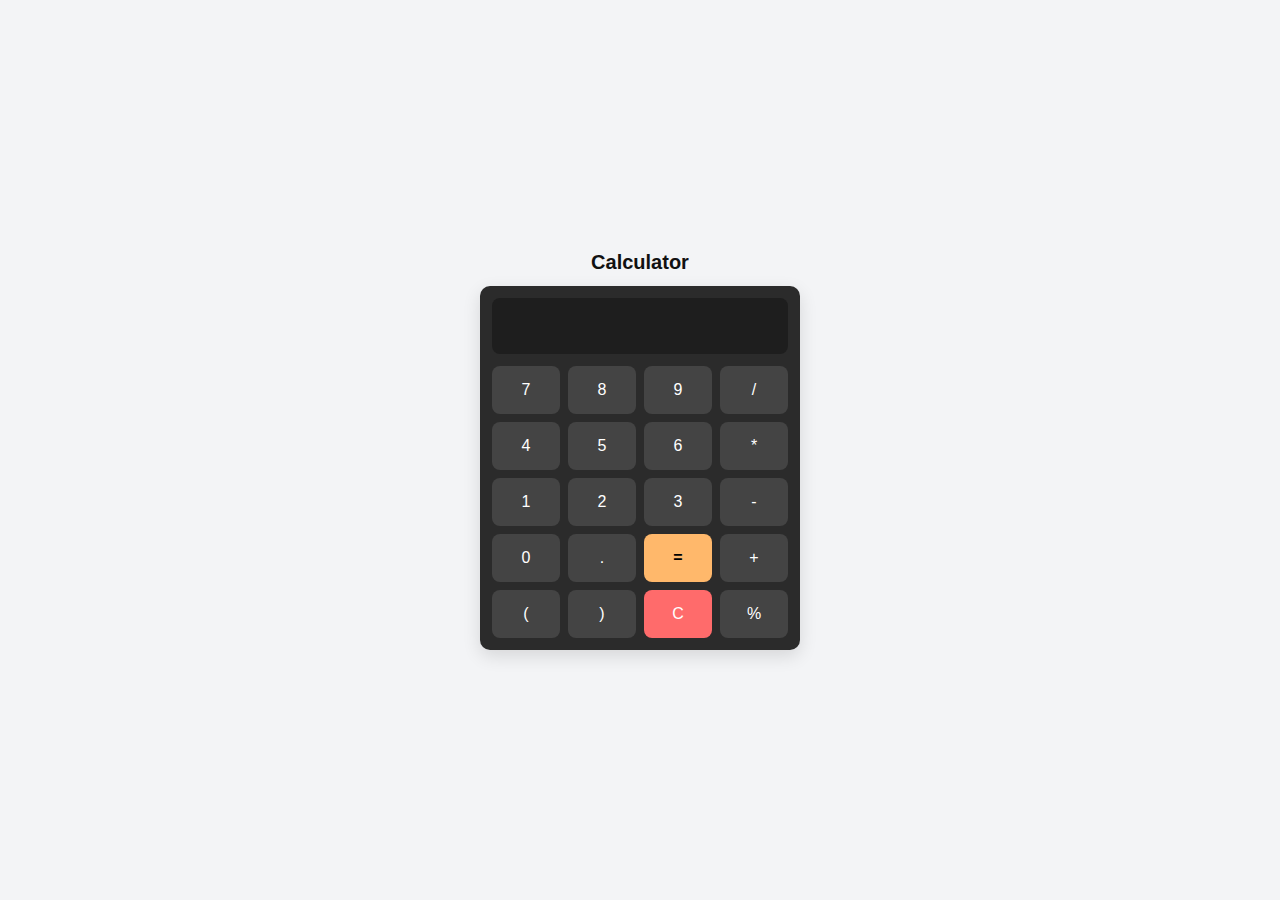
<file: index.html>
<!doctype html>
<html lang="en">
<head>
  <meta charset="utf-8" />
  <meta http-equiv="refresh" content="0; url=docs/" />
  <meta name="viewport" content="width=device-width,initial-scale=1" />
  <title>Redirecting…</title>
</head>
<body>
  <p>If you are not redirected automatically, <a href="docs/">click here to open the site</a>.</p>
</body>
</html>
</file>
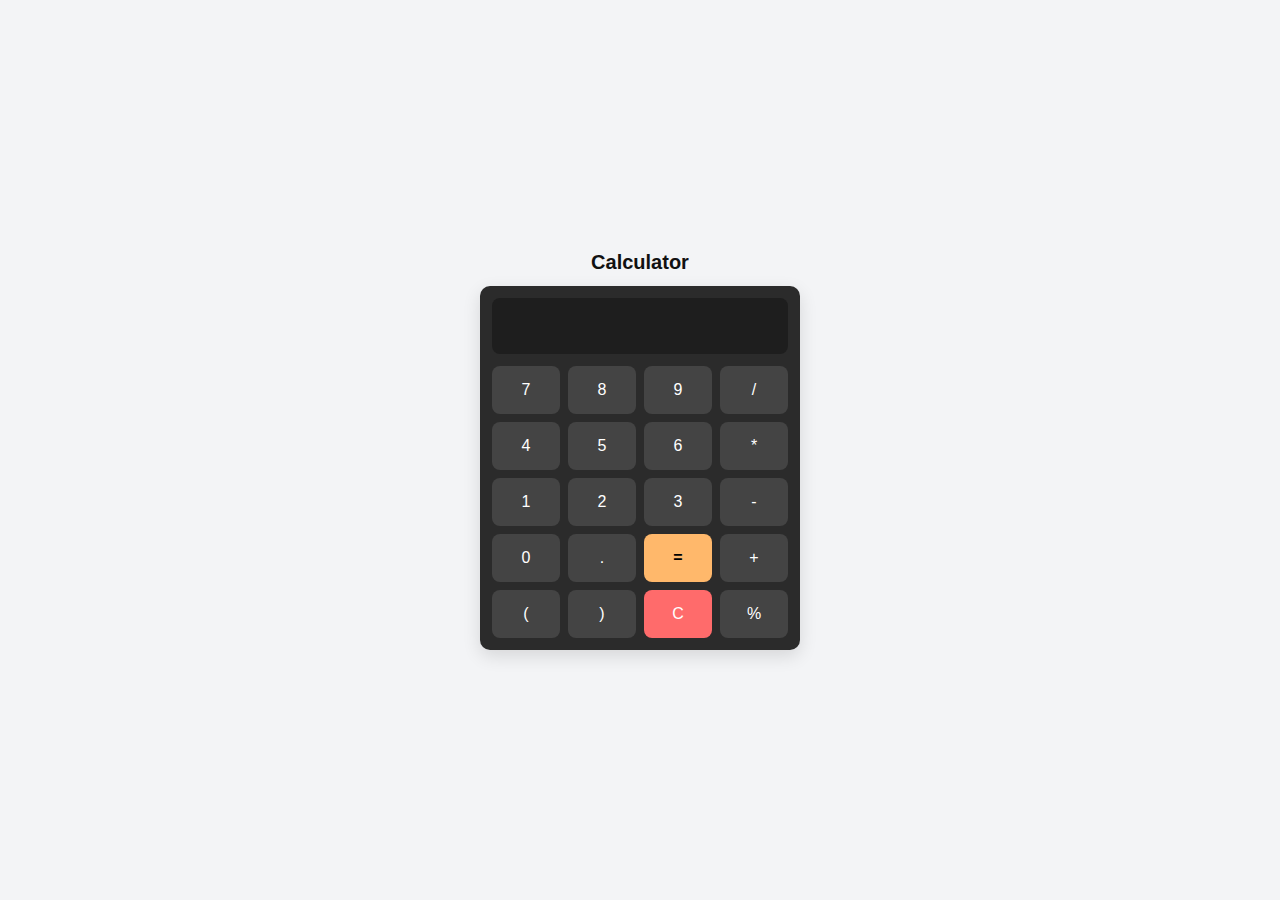
<file: docs/index.html>
<!doctype html>
<html lang="en">
<head>
  <meta charset="utf-8" />
  <meta name="viewport" content="width=device-width,initial-scale=1" />
  <title>Calculator — Catculator</title>
  <link rel="stylesheet" href="static/style.css">
</head>
<body>
  <div class="container">
    <h1>Calculator</h1>
    <div class="calculator">
      <input id="display" type="text" readonly aria-label="display" />
      <div class="buttons">
        <button data-value="7">7</button>
        <button data-value="8">8</button>
        <button data-value="9">9</button>
        <button data-value="/">/</button>

        <button data-value="4">4</button>
        <button data-value="5">5</button>
        <button data-value="6">6</button>
        <button data-value="*">*</button>

        <button data-value="1">1</button>
        <button data-value="2">2</button>
        <button data-value="3">3</button>
        <button data-value="-">-</button>

        <button data-value="0">0</button>
        <button data-value=".">.</button>
        <button id="equals">=</button>
        <button data-value="+">+</button>

        <button data-value="(">(</button>
        <button data-value=")">)</button>
        <button id="clear">C</button>
        <button data-value="%">%</button>
      </div>
    </div>
  </div>

  <div id="catModal" class="modal" aria-hidden="true">
    <div class="modal-content">
      <pre id="catArt">  /\_/\
 ( o.o )
  > ^ <
</pre>
      <button id="closeCat">Close</button>
    </div>
  </div>

  <script src="static/app.js"></script>
</body>
</html>
</file>
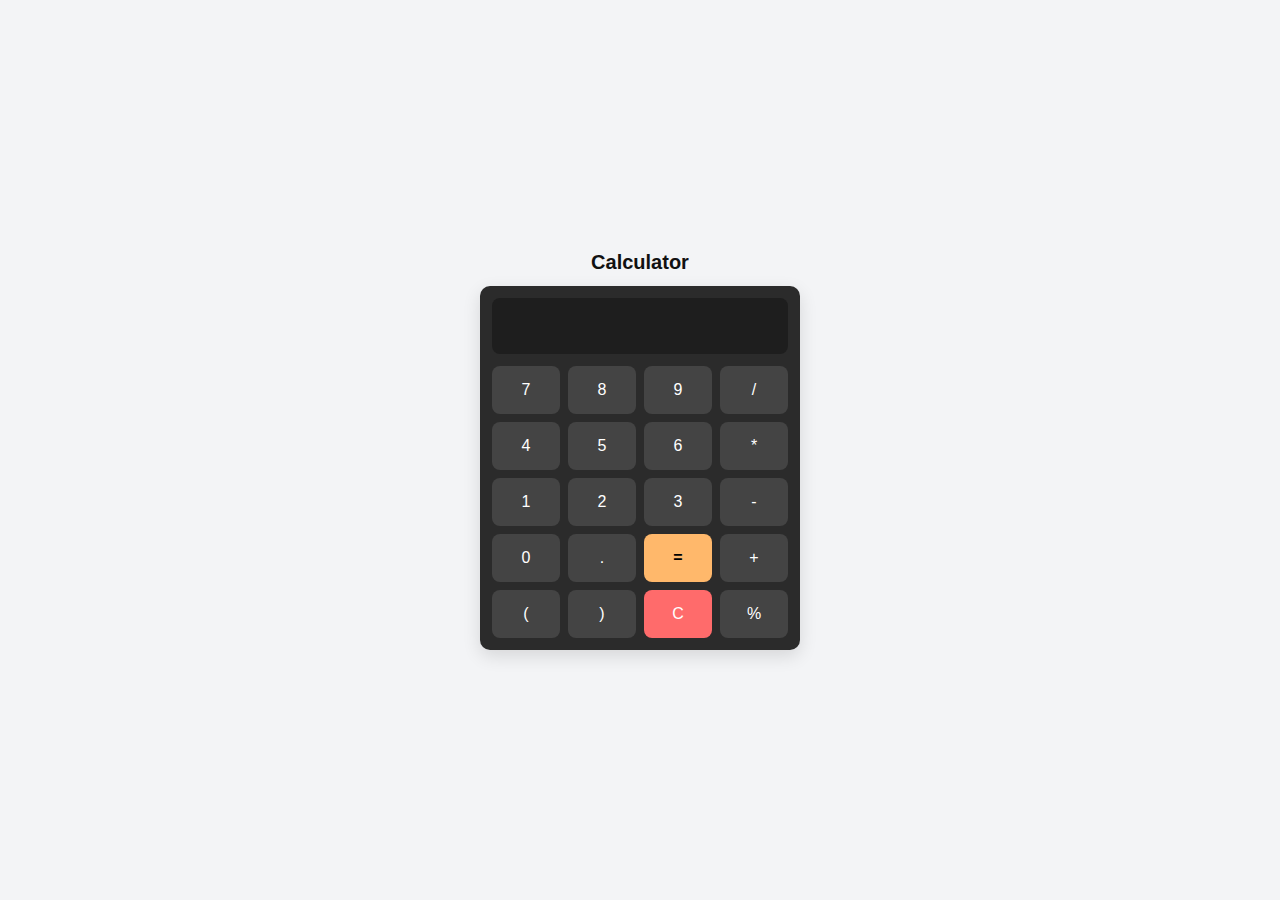
<file: templates/index.html>
<!doctype html>
<html lang="en">
<head>
  <meta charset="utf-8" />
  <meta name="viewport" content="width=device-width,initial-scale=1" />
  <title>Calculator — Catculator</title>
  <link rel="stylesheet" href="/static/style.css">
</head>
<body>
  <div class="container">
    <h1>Calculator</h1>
    <div class="calculator">
      <input id="display" type="text" readonly aria-label="display" />
      <div class="buttons">
        <button data-value="7">7</button>
        <button data-value="8">8</button>
        <button data-value="9">9</button>
        <button data-value="/">/</button>

        <button data-value="4">4</button>
        <button data-value="5">5</button>
        <button data-value="6">6</button>
        <button data-value="*">*</button>

        <button data-value="1">1</button>
        <button data-value="2">2</button>
        <button data-value="3">3</button>
        <button data-value="-">-</button>

        <button data-value="0">0</button>
        <button data-value=".">.</button>
        <button id="equals">=</button>
        <button data-value="+">+</button>

        <button data-value="(">(</button>
        <button data-value=")">)</button>
        <button id="clear">C</button>
        <button data-value="%">%</button>
      </div>
    </div>
  </div>

  <div id="catModal" class="modal" aria-hidden="true">
    <div class="modal-content">
      <pre id="catArt">  /\_/\
 ( o.o )
  > ^ <
</pre>
      <button id="closeCat">Close</button>
    </div>
  </div>

  <script src="/static/app.js"></script>
</body>
</html>
</file>
<file: docs/static/style.css>
*{box-sizing:border-box;font-family:Segoe UI, Roboto, Arial, sans-serif}
body{background:#f3f4f6;color:#111;margin:0;padding:32px;display:flex;align-items:center;justify-content:center;height:100vh}
.container{width:320px}
h1{margin:0 0 12px;font-size:20px;text-align:center}
.calculator{background:#2b2b2b;padding:12px;border-radius:10px;box-shadow:0 6px 18px rgba(0,0,0,.12)}
#display{width:100%;height:56px;border-radius:8px;border:0;padding:6px 12px;font-size:20px;line-height:56px;background:#1e1e1e;color:#fff;text-align:right}
.buttons{display:grid;grid-template-columns:repeat(4,1fr);gap:8px;margin-top:12px}
.buttons button{height:48px;border-radius:8px;border:0;background:#444;color:#fff;font-size:16px;cursor:pointer}
.buttons button#equals{background:#ffb86b;color:#000;font-weight:700}
.buttons button#clear{background:#ff6b6b}
.modal{position:fixed;inset:0;background:rgba(0,0,0,0.5);display:none;align-items:center;justify-content:center}
.modal[aria-hidden="false"]{display:flex}
.modal-content{background:#222;color:#fff;padding:22px;border-radius:8px;min-width:320px;text-align:center}
.modal pre{font-family:'Courier New', Courier, monospace;font-size:22px;margin:0 0 12px;white-space:pre;line-height:1.1;text-align:center}
.modal button{padding:8px 12px;border-radius:6px;border:0;background:#555;color:#fff}
</file>
<file: static/style.css>
*{box-sizing:border-box;font-family:Segoe UI, Roboto, Arial, sans-serif}
body{background:#f3f4f6;color:#111;margin:0;padding:32px;display:flex;align-items:center;justify-content:center;height:100vh}
.container{width:320px}
h1{margin:0 0 12px;font-size:20px;text-align:center}
.calculator{background:#2b2b2b;padding:12px;border-radius:10px;box-shadow:0 6px 18px rgba(0,0,0,.12)}
#display{width:100%;height:56px;border-radius:8px;border:0;padding:6px 12px;font-size:20px;line-height:56px;background:#1e1e1e;color:#fff;text-align:right}
.buttons{display:grid;grid-template-columns:repeat(4,1fr);gap:8px;margin-top:12px}
.buttons button{height:48px;border-radius:8px;border:0;background:#444;color:#fff;font-size:16px;cursor:pointer}
.buttons button#equals{background:#ffb86b;color:#000;font-weight:700}
.buttons button#clear{background:#ff6b6b}
.modal{position:fixed;inset:0;background:rgba(0,0,0,0.5);display:none;align-items:center;justify-content:center}
.modal[aria-hidden="false"]{display:flex}
.modal-content{background:#222;color:#fff;padding:22px;border-radius:8px;min-width:320px;text-align:center}
.modal pre{font-family:'Courier New', Courier, monospace;font-size:22px;margin:0 0 12px;white-space:pre;line-height:1.1;text-align:center}
.modal button{padding:8px 12px;border-radius:6px;border:0;background:#555;color:#fff}
</file>
